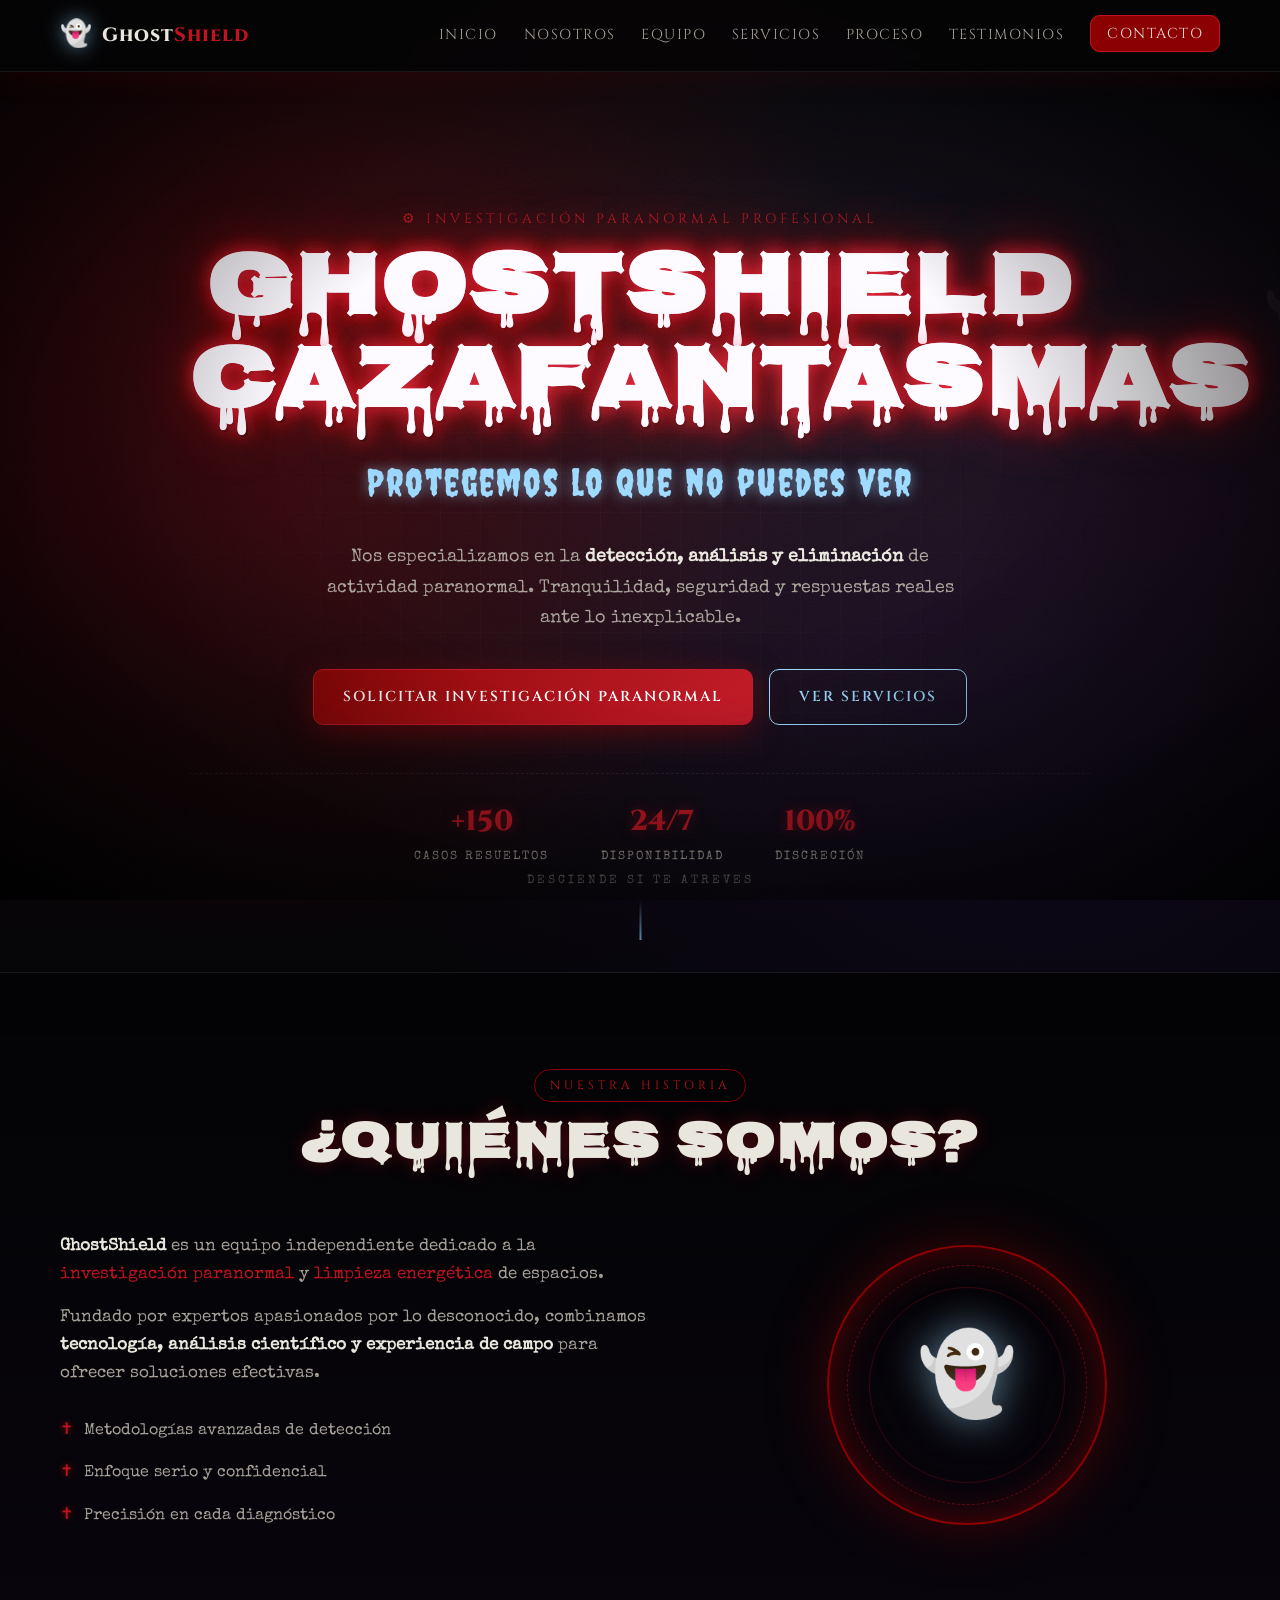
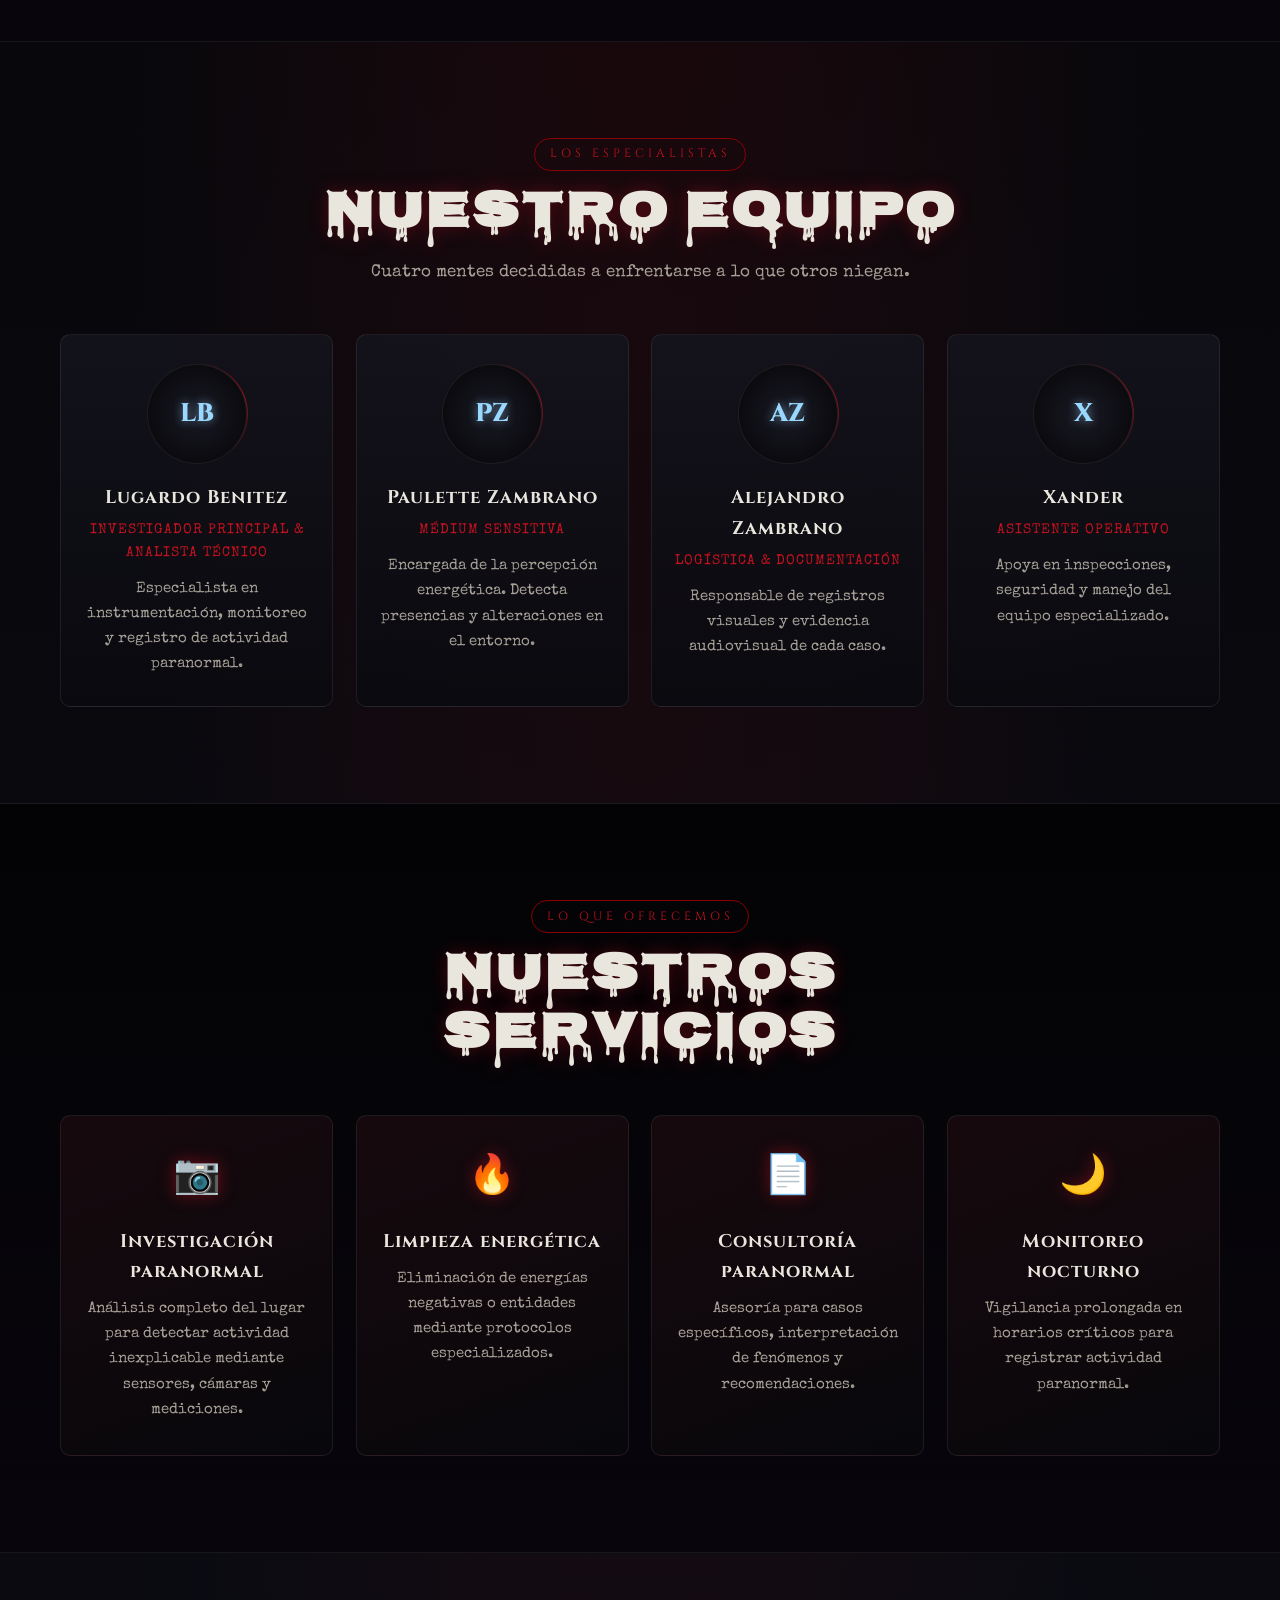
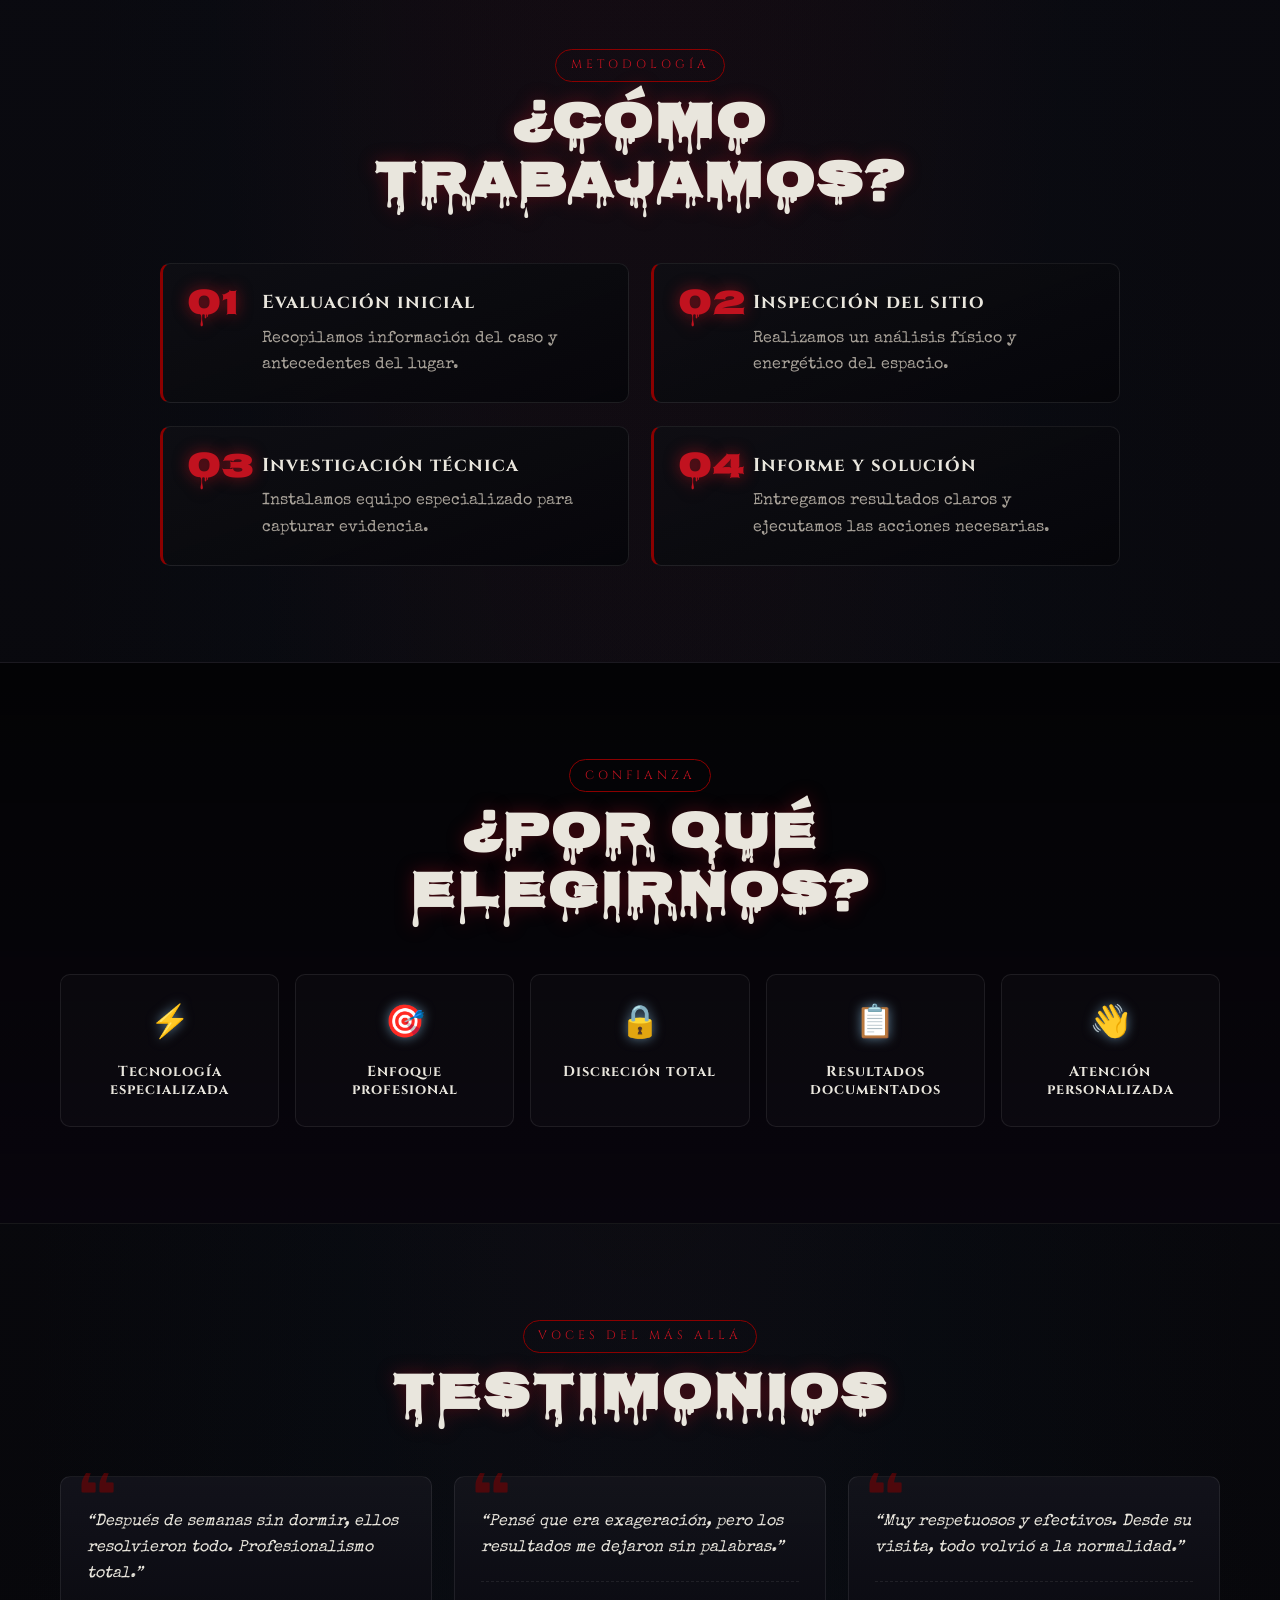
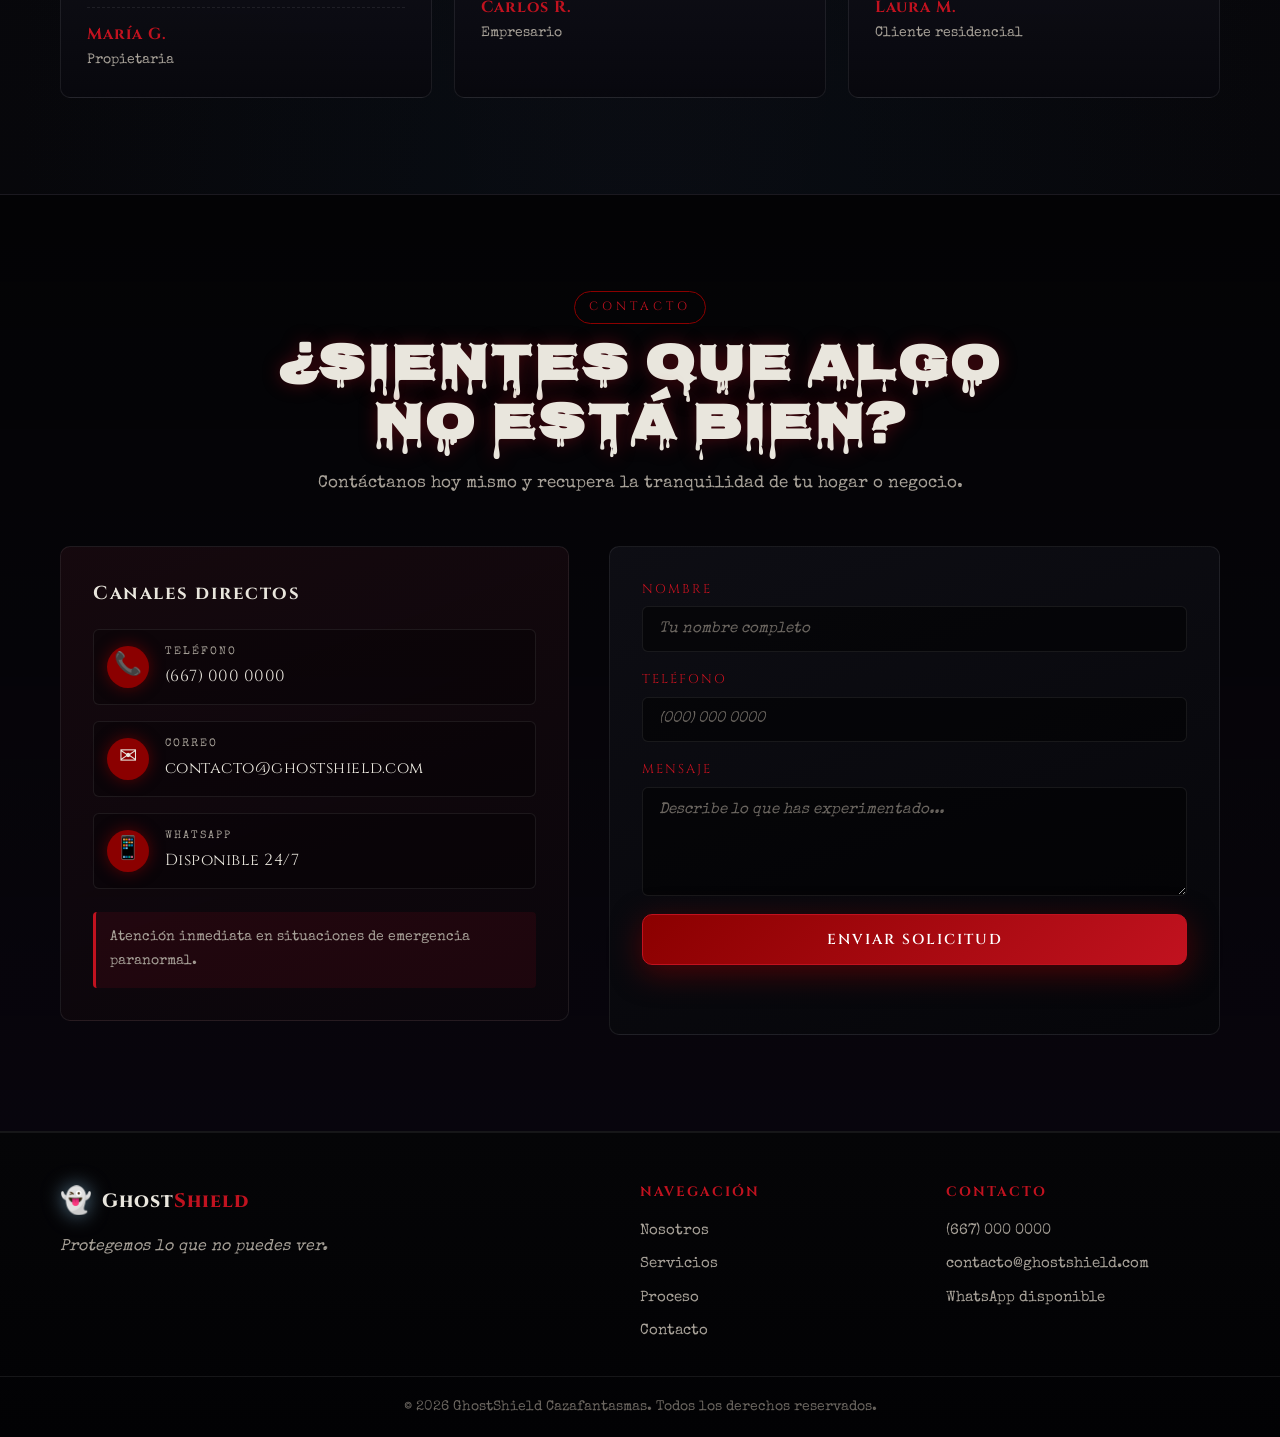
<file: index.html>
<!DOCTYPE html>
<html lang="es">
<head>
  <meta charset="UTF-8" />
  <meta name="viewport" content="width=device-width, initial-scale=1.0" />
  <meta name="description" content="GhostShield Cazafantasmas - Detección, análisis y eliminación de actividad paranormal. Protegemos lo que no puedes ver." />
  <title>GhostShield Cazafantasmas | Protegemos lo que no puedes ver</title>
  <link rel="preconnect" href="https://fonts.googleapis.com" />
  <link rel="preconnect" href="https://fonts.gstatic.com" crossorigin />
  <link href="https://fonts.googleapis.com/css2?family=Creepster&family=Nosifer&family=Special+Elite&family=Cinzel:wght@400;600;800&display=swap" rel="stylesheet" />
  <link rel="stylesheet" href="styles.css" />
</head>
<body>

  <div class="fog fog-1"></div>
  <div class="fog fog-2"></div>
  <div class="noise"></div>
  <div class="vignette"></div>

  <div class="ghost ghost-float" aria-hidden="true">&#x1F47B;</div>

  <header class="site-header">
    <nav class="nav" aria-label="Navegación principal">
      <a href="#inicio" class="logo" aria-label="GhostShield inicio">
        <span class="logo-mark">&#x1F47B;</span>
        <span class="logo-text">Ghost<span class="logo-accent">Shield</span></span>
      </a>
      <button class="nav-toggle" aria-expanded="false" aria-controls="nav-menu" aria-label="Abrir menú">
        <span></span><span></span><span></span>
      </button>
      <ul class="nav-menu" id="nav-menu">
        <li><a href="#inicio">Inicio</a></li>
        <li><a href="#nosotros">Nosotros</a></li>
        <li><a href="#equipo">Equipo</a></li>
        <li><a href="#servicios">Servicios</a></li>
        <li><a href="#proceso">Proceso</a></li>
        <li><a href="#testimonios">Testimonios</a></li>
        <li><a href="#contacto" class="nav-cta">Contacto</a></li>
      </ul>
    </nav>
  </header>

  <section class="hero" id="inicio">
    <div class="hero-bg" aria-hidden="true"></div>
    <div class="hero-content">
      <p class="hero-eyebrow">&#9881; Investigación Paranormal Profesional</p>
      <h1 class="hero-title glitch" data-text="GhostShield Cazafantasmas">GhostShield Cazafantasmas</h1>
      <p class="hero-tagline flicker">Protegemos lo que no puedes ver</p>
      <p class="hero-description">
        Nos especializamos en la <strong>detección, análisis y eliminación</strong> de actividad paranormal.
        Tranquilidad, seguridad y respuestas reales ante lo inexplicable.
      </p>
      <div class="hero-cta">
        <a href="#contacto" class="btn btn-primary">
          <span>Solicitar investigación paranormal</span>
        </a>
        <a href="#servicios" class="btn btn-ghost">Ver servicios</a>
      </div>
      <div class="hero-stats" aria-label="Estadísticas">
        <div><span>+150</span><small>Casos resueltos</small></div>
        <div><span>24/7</span><small>Disponibilidad</small></div>
        <div><span>100%</span><small>Discreción</small></div>
      </div>
    </div>
    <div class="hero-scroll" aria-hidden="true">
      <span>Desciende si te atreves</span>
      <div class="scroll-arrow"></div>
    </div>
  </section>

  <section class="section section-dark" id="nosotros">
    <div class="container">
      <header class="section-header">
        <span class="section-kicker">Nuestra historia</span>
        <h2 class="section-title">¿Quiénes somos?</h2>
      </header>
      <div class="about-grid">
        <div class="about-text">
          <p>
            <strong>GhostShield</strong> es un equipo independiente dedicado a la
            <em>investigación paranormal</em> y <em>limpieza energética</em> de espacios.
          </p>
          <p>
            Fundado por expertos apasionados por lo desconocido, combinamos
            <strong>tecnología, análisis científico y experiencia de campo</strong>
            para ofrecer soluciones efectivas.
          </p>
          <ul class="about-bullets">
            <li>Metodologías avanzadas de detección</li>
            <li>Enfoque serio y confidencial</li>
            <li>Precisión en cada diagnóstico</li>
          </ul>
        </div>
        <div class="about-visual" aria-hidden="true">
          <div class="pentagram">
            <div class="pentagram-inner">&#x1F47B;</div>
          </div>
        </div>
      </div>
    </div>
  </section>

  <section class="section" id="equipo">
    <div class="container">
      <header class="section-header">
        <span class="section-kicker">Los especialistas</span>
        <h2 class="section-title">Nuestro equipo</h2>
        <p class="section-subtitle">Cuatro mentes decididas a enfrentarse a lo que otros niegan.</p>
      </header>
      <div class="team-grid">
        <article class="team-card">
          <div class="team-avatar" aria-hidden="true">
            <span>LB</span>
            <div class="team-glow"></div>
          </div>
          <h3>Lugardo Benitez</h3>
          <p class="team-role">Investigador principal &amp; analista técnico</p>
          <p class="team-desc">Especialista en instrumentación, monitoreo y registro de actividad paranormal.</p>
        </article>

        <article class="team-card">
          <div class="team-avatar" aria-hidden="true">
            <span>PZ</span>
            <div class="team-glow"></div>
          </div>
          <h3>Paulette Zambrano</h3>
          <p class="team-role">Médium sensitiva</p>
          <p class="team-desc">Encargada de la percepción energética. Detecta presencias y alteraciones en el entorno.</p>
        </article>

        <article class="team-card">
          <div class="team-avatar" aria-hidden="true">
            <span>AZ</span>
            <div class="team-glow"></div>
          </div>
          <h3>Alejandro Zambrano</h3>
          <p class="team-role">Logística &amp; documentación</p>
          <p class="team-desc">Responsable de registros visuales y evidencia audiovisual de cada caso.</p>
        </article>

        <article class="team-card">
          <div class="team-avatar" aria-hidden="true">
            <span>X</span>
            <div class="team-glow"></div>
          </div>
          <h3>Xander</h3>
          <p class="team-role">Asistente operativo</p>
          <p class="team-desc">Apoya en inspecciones, seguridad y manejo del equipo especializado.</p>
        </article>
      </div>
    </div>
  </section>

  <section class="section section-dark" id="servicios">
    <div class="container">
      <header class="section-header">
        <span class="section-kicker">Lo que ofrecemos</span>
        <h2 class="section-title">Nuestros servicios</h2>
      </header>
      <div class="services-grid">
        <article class="service-card">
          <div class="service-icon" aria-hidden="true">&#128247;</div>
          <h3>Investigación paranormal</h3>
          <p>Análisis completo del lugar para detectar actividad inexplicable mediante sensores, cámaras y mediciones.</p>
        </article>
        <article class="service-card">
          <div class="service-icon" aria-hidden="true">&#128293;</div>
          <h3>Limpieza energética</h3>
          <p>Eliminación de energías negativas o entidades mediante protocolos especializados.</p>
        </article>
        <article class="service-card">
          <div class="service-icon" aria-hidden="true">&#128196;</div>
          <h3>Consultoría paranormal</h3>
          <p>Asesoría para casos específicos, interpretación de fenómenos y recomendaciones.</p>
        </article>
        <article class="service-card">
          <div class="service-icon" aria-hidden="true">&#127769;</div>
          <h3>Monitoreo nocturno</h3>
          <p>Vigilancia prolongada en horarios críticos para registrar actividad paranormal.</p>
        </article>
      </div>
    </div>
  </section>

  <section class="section" id="proceso">
    <div class="container">
      <header class="section-header">
        <span class="section-kicker">Metodología</span>
        <h2 class="section-title">¿Cómo trabajamos?</h2>
      </header>
      <ol class="process-list">
        <li class="process-step">
          <div class="process-num">01</div>
          <div class="process-body">
            <h3>Evaluación inicial</h3>
            <p>Recopilamos información del caso y antecedentes del lugar.</p>
          </div>
        </li>
        <li class="process-step">
          <div class="process-num">02</div>
          <div class="process-body">
            <h3>Inspección del sitio</h3>
            <p>Realizamos un análisis físico y energético del espacio.</p>
          </div>
        </li>
        <li class="process-step">
          <div class="process-num">03</div>
          <div class="process-body">
            <h3>Investigación técnica</h3>
            <p>Instalamos equipo especializado para capturar evidencia.</p>
          </div>
        </li>
        <li class="process-step">
          <div class="process-num">04</div>
          <div class="process-body">
            <h3>Informe y solución</h3>
            <p>Entregamos resultados claros y ejecutamos las acciones necesarias.</p>
          </div>
        </li>
      </ol>
    </div>
  </section>

  <section class="section section-dark" id="porque">
    <div class="container">
      <header class="section-header">
        <span class="section-kicker">Confianza</span>
        <h2 class="section-title">¿Por qué elegirnos?</h2>
      </header>
      <div class="reasons-grid">
        <div class="reason"><span>&#9889;</span><h3>Tecnología especializada</h3></div>
        <div class="reason"><span>&#127919;</span><h3>Enfoque profesional</h3></div>
        <div class="reason"><span>&#128274;</span><h3>Discreción total</h3></div>
        <div class="reason"><span>&#128203;</span><h3>Resultados documentados</h3></div>
        <div class="reason"><span>&#128075;</span><h3>Atención personalizada</h3></div>
      </div>
    </div>
  </section>

  <section class="section" id="testimonios">
    <div class="container">
      <header class="section-header">
        <span class="section-kicker">Voces del más allá</span>
        <h2 class="section-title">Testimonios</h2>
      </header>
      <div class="testimonials-grid">
        <blockquote class="testimonial">
          <p>“Después de semanas sin dormir, ellos resolvieron todo. Profesionalismo total.”</p>
          <footer><strong>María G.</strong><span>Propietaria</span></footer>
        </blockquote>
        <blockquote class="testimonial">
          <p>“Pensé que era exageración, pero los resultados me dejaron sin palabras.”</p>
          <footer><strong>Carlos R.</strong><span>Empresario</span></footer>
        </blockquote>
        <blockquote class="testimonial">
          <p>“Muy respetuosos y efectivos. Desde su visita, todo volvió a la normalidad.”</p>
          <footer><strong>Laura M.</strong><span>Cliente residencial</span></footer>
        </blockquote>
      </div>
    </div>
  </section>

  <section class="section section-dark" id="contacto">
    <div class="container">
      <header class="section-header">
        <span class="section-kicker">Contacto</span>
        <h2 class="section-title">¿Sientes que algo no está bien?</h2>
        <p class="section-subtitle">Contáctanos hoy mismo y recupera la tranquilidad de tu hogar o negocio.</p>
      </header>

      <div class="contact-grid">
        <div class="contact-info">
          <h3>Canales directos</h3>
          <ul class="contact-list">
            <li>
              <span class="contact-ico" aria-hidden="true">&#128222;</span>
              <div>
                <small>Teléfono</small>
                <a href="tel:+526670000000">(667) 000 0000</a>
              </div>
            </li>
            <li>
              <span class="contact-ico" aria-hidden="true">&#9993;</span>
              <div>
                <small>Correo</small>
                <a href="mailto:contacto@ghostshield.com">contacto@ghostshield.com</a>
              </div>
            </li>
            <li>
              <span class="contact-ico" aria-hidden="true">&#128241;</span>
              <div>
                <small>WhatsApp</small>
                <a href="https://wa.me/526670000000" target="_blank" rel="noopener">Disponible 24/7</a>
              </div>
            </li>
          </ul>
          <p class="contact-note">Atención inmediata en situaciones de emergencia paranormal.</p>
        </div>

        <form class="contact-form" id="contactForm" novalidate>
          <div class="field">
            <label for="name">Nombre</label>
            <input type="text" id="name" name="name" placeholder="Tu nombre completo" required />
          </div>
          <div class="field">
            <label for="phone">Teléfono</label>
            <input type="tel" id="phone" name="phone" placeholder="(000) 000 0000" required />
          </div>
          <div class="field">
            <label for="message">Mensaje</label>
            <textarea id="message" name="message" rows="5" placeholder="Describe lo que has experimentado..." required></textarea>
          </div>
          <button type="submit" class="btn btn-primary btn-block">
            <span>Enviar solicitud</span>
          </button>
          <p class="form-feedback" id="formFeedback" role="status" aria-live="polite"></p>
        </form>
      </div>
    </div>
  </section>

  <footer class="site-footer">
    <div class="container footer-grid">
      <div>
        <a href="#inicio" class="logo">
          <span class="logo-mark">&#x1F47B;</span>
          <span class="logo-text">Ghost<span class="logo-accent">Shield</span></span>
        </a>
        <p class="footer-tag">Protegemos lo que no puedes ver.</p>
      </div>
      <div>
        <h4>Navegación</h4>
        <ul>
          <li><a href="#nosotros">Nosotros</a></li>
          <li><a href="#servicios">Servicios</a></li>
          <li><a href="#proceso">Proceso</a></li>
          <li><a href="#contacto">Contacto</a></li>
        </ul>
      </div>
      <div>
        <h4>Contacto</h4>
        <ul>
          <li>(667) 000 0000</li>
          <li>contacto@ghostshield.com</li>
          <li>WhatsApp disponible</li>
        </ul>
      </div>
    </div>
    <div class="footer-bottom">
      <p>&copy; <span id="year"></span> GhostShield Cazafantasmas. Todos los derechos reservados.</p>
    </div>
  </footer>

  <script src="script.js"></script>
</body>
</html>
</file>
<file: styles.css>
/* =========================================================
   GhostShield Cazafantasmas - Tema aterrador
   ========================================================= */

:root {
  --bg-0: #050507;
  --bg-1: #0b0b10;
  --bg-2: #12121a;
  --bg-3: #181824;
  --ink: #e9e6dd;
  --ink-dim: #a7a198;
  --muted: #6b6660;
  --blood: #8b0000;
  --blood-bright: #c1121f;
  --ember: #ff4d00;
  --ghost: #9ad8ff;
  --ghost-glow: rgba(154, 216, 255, 0.55);
  --green-toxic: #7cff6b;
  --border: rgba(255, 255, 255, 0.08);

  --font-display: "Nosifer", "Creepster", serif;
  --font-heading: "Cinzel", "Times New Roman", serif;
  --font-accent: "Creepster", cursive;
  --font-body: "Special Elite", "Courier New", monospace;

  --maxw: 1200px;
  --radius: 10px;
  --transition: 0.35s ease;
}

* { box-sizing: border-box; margin: 0; padding: 0; }

html { scroll-behavior: smooth; }

html, body { overflow-x: hidden; max-width: 100%; }

body {
  background: var(--bg-0);
  color: var(--ink);
  font-family: var(--font-body);
  line-height: 1.65;
  overflow-x: hidden;
  min-height: 100vh;
  position: relative;
  background-image:
    radial-gradient(ellipse at top, rgba(139, 0, 0, 0.18), transparent 60%),
    radial-gradient(ellipse at bottom, rgba(10, 20, 30, 0.5), transparent 70%),
    linear-gradient(180deg, #050507 0%, #0a0a10 50%, #050507 100%);
}

a { color: inherit; text-decoration: none; transition: color var(--transition); }
a:hover { color: var(--blood-bright); }

img, svg { max-width: 100%; display: block; }

.container {
  width: 100%;
  max-width: var(--maxw);
  margin: 0 auto;
  padding: 0 1.25rem;
}

/* ---------- Atmosphere layers ---------- */

.fog {
  position: fixed;
  inset: 0;
  pointer-events: none;
  z-index: 1;
  background-repeat: repeat-x;
  opacity: 0.25;
  mix-blend-mode: screen;
  background-image: radial-gradient(ellipse at center, rgba(200,200,220,0.15) 0%, transparent 70%);
  background-size: 120% 100%;
  animation: fogDrift 60s linear infinite;
}
.fog-2 { opacity: 0.18; animation-duration: 90s; animation-direction: reverse; filter: blur(2px); }

@keyframes fogDrift {
  from { background-position: 0% 50%; }
  to   { background-position: 200% 50%; }
}

.noise {
  position: fixed;
  inset: 0;
  pointer-events: none;
  z-index: 2;
  opacity: 0.06;
  background-image: url("data:image/svg+xml;utf8,<svg xmlns='http://www.w3.org/2000/svg' width='160' height='160'><filter id='n'><feTurbulence type='fractalNoise' baseFrequency='0.9' numOctaves='2'/><feColorMatrix values='0 0 0 0 1 0 0 0 0 1 0 0 0 0 1 0 0 0 0.6 0'/></filter><rect width='100%' height='100%' filter='url(%23n)'/></svg>");
  animation: noiseShift 1.2s steps(4) infinite;
}
@keyframes noiseShift {
  0%   { transform: translate(0, 0); }
  25%  { transform: translate(-3px, 2px); }
  50%  { transform: translate(2px, -1px); }
  75%  { transform: translate(-2px, -2px); }
  100% { transform: translate(0, 0); }
}

.vignette {
  position: fixed;
  inset: 0;
  pointer-events: none;
  z-index: 3;
  background: radial-gradient(ellipse at center, transparent 40%, rgba(0, 0, 0, 0.85) 100%);
}

.ghost-float {
  position: fixed;
  right: -4rem;
  top: 30vh;
  font-size: 4rem;
  opacity: 0.08;
  z-index: 1;
  pointer-events: none;
  animation: floatGhost 18s ease-in-out infinite;
  filter: drop-shadow(0 0 20px var(--ghost-glow));
}
@keyframes floatGhost {
  0%, 100% { transform: translate(0, 0) rotate(-6deg); }
  50%      { transform: translate(-40vw, -20vh) rotate(10deg); }
}

/* ---------- Header / Nav ---------- */

.site-header {
  position: sticky;
  top: 0;
  z-index: 100;
  background: rgba(5, 5, 7, 0.85);
  backdrop-filter: blur(8px);
  -webkit-backdrop-filter: blur(8px);
  border-bottom: 1px solid var(--border);
  box-shadow: 0 4px 30px rgba(139, 0, 0, 0.15);
}

.nav {
  max-width: var(--maxw);
  margin: 0 auto;
  padding: 0.9rem 1.25rem;
  display: flex;
  justify-content: space-between;
  align-items: center;
  gap: 1rem;
  position: relative;
}

.logo {
  display: inline-flex;
  align-items: center;
  gap: 0.55rem;
  font-family: var(--font-heading);
  font-weight: 800;
  letter-spacing: 1px;
  font-size: 1.2rem;
}
.logo-mark {
  font-size: 1.6rem;
  filter: drop-shadow(0 0 10px var(--ghost-glow));
  animation: pulseGhost 3s ease-in-out infinite;
}
@keyframes pulseGhost {
  0%, 100% { filter: drop-shadow(0 0 6px var(--ghost-glow)); }
  50%      { filter: drop-shadow(0 0 18px var(--ghost-glow)); }
}
.logo-accent { color: var(--blood-bright); }

.nav-menu {
  display: flex;
  align-items: center;
  gap: 1.6rem;
  list-style: none;
}
.nav-menu a {
  font-family: var(--font-heading);
  font-size: 0.9rem;
  letter-spacing: 1.5px;
  text-transform: uppercase;
  position: relative;
  padding: 0.35rem 0;
  color: var(--ink-dim);
}
.nav-menu a:hover { color: var(--ink); }
.nav-menu a::after {
  content: "";
  position: absolute;
  left: 0; bottom: -3px;
  width: 0; height: 2px;
  background: var(--blood-bright);
  transition: width var(--transition);
  box-shadow: 0 0 8px var(--blood-bright);
}
.nav-menu a:hover::after { width: 100%; }

.nav-cta {
  background: var(--blood);
  color: var(--ink) !important;
  padding: 0.5rem 1rem !important;
  border-radius: var(--radius);
  border: 1px solid var(--blood-bright);
  transition: all var(--transition);
}
.nav-cta:hover { background: var(--blood-bright); box-shadow: 0 0 20px var(--blood); }
.nav-cta::after { display: none; }

.nav-toggle {
  display: none;
  background: transparent;
  border: none;
  flex-direction: column;
  gap: 5px;
  cursor: pointer;
  padding: 6px;
}
.nav-toggle span {
  display: block;
  width: 28px;
  height: 2px;
  background: var(--ink);
  transition: all var(--transition);
}
.nav-toggle[aria-expanded="true"] span:nth-child(1) { transform: translateY(7px) rotate(45deg); }
.nav-toggle[aria-expanded="true"] span:nth-child(2) { opacity: 0; }
.nav-toggle[aria-expanded="true"] span:nth-child(3) { transform: translateY(-7px) rotate(-45deg); }

/* ---------- Hero ---------- */

.hero {
  position: relative;
  min-height: 100vh;
  display: flex;
  align-items: center;
  justify-content: center;
  text-align: center;
  padding: 6rem 1.25rem 4rem;
  overflow: hidden;
  isolation: isolate;
}

.hero-bg {
  position: absolute;
  inset: 0;
  z-index: -1;
  background:
    radial-gradient(circle at 20% 30%, rgba(139, 0, 0, 0.35), transparent 50%),
    radial-gradient(circle at 80% 70%, rgba(20, 10, 40, 0.6), transparent 55%),
    linear-gradient(180deg, #07070c 0%, #12030a 50%, #050507 100%);
}
.hero-bg::before {
  content: "";
  position: absolute;
  inset: 0;
  background-image:
    linear-gradient(rgba(255, 255, 255, 0.03) 1px, transparent 1px),
    linear-gradient(90deg, rgba(255, 255, 255, 0.03) 1px, transparent 1px);
  background-size: 40px 40px;
  mask-image: radial-gradient(ellipse at center, rgba(0,0,0,0.7), transparent 70%);
}

.hero-content {
  max-width: 900px;
  position: relative;
  z-index: 1;
}

.hero-eyebrow {
  font-family: var(--font-heading);
  letter-spacing: 4px;
  text-transform: uppercase;
  color: var(--blood-bright);
  font-size: 0.85rem;
  margin-bottom: 1.2rem;
  opacity: 0.9;
}

.hero-title {
  font-family: var(--font-display);
  font-size: clamp(2.2rem, 7vw, 5.5rem);
  line-height: 1.05;
  color: var(--ink);
  text-shadow:
    0 0 20px rgba(193, 18, 31, 0.55),
    0 0 60px rgba(139, 0, 0, 0.45),
    2px 2px 0 #000;
  margin-bottom: 1rem;
  letter-spacing: 2px;
}

/* Glitch effect */
.glitch { position: relative; }
.glitch::before,
.glitch::after {
  content: attr(data-text);
  position: absolute;
  inset: 0;
  pointer-events: none;
}
.glitch::before { color: var(--ghost); mix-blend-mode: screen; animation: glitchTop 3.5s infinite linear alternate-reverse; }
.glitch::after  { color: var(--blood-bright); mix-blend-mode: screen; animation: glitchBot 4.2s infinite linear alternate-reverse; }
@keyframes glitchTop {
  0%, 92%, 100% { transform: translate(0, 0); clip-path: inset(0 0 70% 0); opacity: 0; }
  93%           { transform: translate(-3px, -2px); opacity: 0.8; }
  96%           { transform: translate(3px, 2px); opacity: 0.5; }
}
@keyframes glitchBot {
  0%, 90%, 100% { transform: translate(0, 0); clip-path: inset(70% 0 0 0); opacity: 0; }
  91%           { transform: translate(3px, 2px); opacity: 0.7; }
  95%           { transform: translate(-3px, -1px); opacity: 0.5; }
}

.hero-tagline {
  font-family: var(--font-accent);
  font-size: clamp(1.4rem, 3.5vw, 2.4rem);
  color: var(--ghost);
  letter-spacing: 2px;
  margin-bottom: 1.8rem;
  text-shadow: 0 0 14px var(--ghost-glow);
}
.flicker { animation: flicker 4s infinite; }
@keyframes flicker {
  0%, 18%, 22%, 25%, 53%, 57%, 100% { opacity: 1; }
  20%, 24%, 55% { opacity: 0.35; }
}

.hero-description {
  font-size: clamp(1rem, 1.6vw, 1.15rem);
  color: var(--ink-dim);
  max-width: 640px;
  margin: 0 auto 2.2rem;
}
.hero-description strong { color: var(--ink); }

.hero-cta {
  display: flex;
  gap: 1rem;
  justify-content: center;
  flex-wrap: wrap;
  margin-bottom: 3rem;
}

.btn {
  position: relative;
  display: inline-flex;
  align-items: center;
  justify-content: center;
  padding: 0.95rem 1.8rem;
  font-family: var(--font-heading);
  font-weight: 600;
  letter-spacing: 2px;
  text-transform: uppercase;
  font-size: 0.9rem;
  border-radius: var(--radius);
  border: 1px solid transparent;
  cursor: pointer;
  transition: all var(--transition);
  overflow: hidden;
}
.btn-primary {
  background: linear-gradient(135deg, var(--blood) 0%, var(--blood-bright) 100%);
  color: #fff;
  border-color: var(--blood-bright);
  box-shadow: 0 0 0 rgba(193, 18, 31, 0), 0 8px 30px rgba(139, 0, 0, 0.5);
}
.btn-primary:hover {
  transform: translateY(-2px);
  box-shadow: 0 0 30px rgba(193, 18, 31, 0.7), 0 10px 40px rgba(139, 0, 0, 0.7);
  color: #fff;
}
.btn-primary::before {
  content: "";
  position: absolute;
  inset: 0;
  background: linear-gradient(120deg, transparent 30%, rgba(255, 255, 255, 0.2) 50%, transparent 70%);
  transform: translateX(-100%);
  transition: transform 0.7s;
}
.btn-primary:hover::before { transform: translateX(100%); }

.btn-ghost {
  background: transparent;
  color: var(--ghost);
  border-color: var(--ghost);
}
.btn-ghost:hover {
  background: rgba(154, 216, 255, 0.08);
  color: var(--ghost);
  box-shadow: 0 0 20px var(--ghost-glow);
}

.btn-block { width: 100%; }

.hero-stats {
  display: flex;
  justify-content: center;
  align-items: center;
  gap: clamp(1.5rem, 4vw, 3.5rem);
  flex-wrap: wrap;
  padding-top: 1.5rem;
  border-top: 1px dashed var(--border);
  margin: 0 auto;
}
.hero-stats > div {
  display: flex;
  flex-direction: column;
  align-items: center;
}
.hero-stats span {
  font-family: var(--font-heading);
  font-size: 1.8rem;
  color: var(--blood-bright);
  font-weight: 800;
  text-shadow: 0 0 12px rgba(193, 18, 31, 0.5);
}
.hero-stats small {
  font-size: 0.75rem;
  letter-spacing: 2px;
  text-transform: uppercase;
  color: var(--ink-dim);
  margin-top: 0.2rem;
}

.hero-scroll {
  position: absolute;
  bottom: 2rem;
  left: 50%;
  transform: translateX(-50%);
  display: flex;
  flex-direction: column;
  align-items: center;
  gap: 0.5rem;
  color: var(--ink-dim);
  font-size: 0.75rem;
  letter-spacing: 3px;
  text-transform: uppercase;
  opacity: 0.6;
}
.scroll-arrow {
  width: 2px;
  height: 40px;
  background: linear-gradient(to bottom, transparent, var(--ghost));
  animation: scrollPulse 2s ease-in-out infinite;
}
@keyframes scrollPulse {
  0%, 100% { opacity: 0.3; transform: scaleY(0.8); }
  50%      { opacity: 1; transform: scaleY(1.2); }
}

/* ---------- Sections ---------- */

.section {
  padding: clamp(3.5rem, 8vw, 6rem) 0;
  position: relative;
  z-index: 4;
}
.section-dark {
  background:
    linear-gradient(180deg, rgba(0,0,0,0.6), rgba(0,0,0,0.2)),
    linear-gradient(180deg, #08080c 0%, #0a0610 100%);
  border-top: 1px solid var(--border);
  border-bottom: 1px solid var(--border);
}

.section-header {
  text-align: center;
  max-width: 760px;
  margin: 0 auto 3rem;
}
.section-kicker {
  display: inline-block;
  font-family: var(--font-heading);
  letter-spacing: 4px;
  text-transform: uppercase;
  font-size: 0.75rem;
  color: var(--blood-bright);
  padding: 0.35rem 0.9rem;
  border: 1px solid var(--blood);
  border-radius: 999px;
  margin-bottom: 1rem;
}
.section-title {
  font-family: var(--font-display);
  font-size: clamp(1.9rem, 5vw, 3.2rem);
  color: var(--ink);
  letter-spacing: 2px;
  text-shadow: 0 0 18px rgba(193, 18, 31, 0.35);
  margin-bottom: 0.8rem;
  line-height: 1.15;
}
.section-subtitle {
  color: var(--ink-dim);
  font-size: 1.05rem;
}

/* ---------- About ---------- */

.about-grid {
  display: grid;
  grid-template-columns: 1.2fr 1fr;
  gap: 3rem;
  align-items: center;
}
.about-text p { margin-bottom: 1rem; color: var(--ink-dim); font-size: 1.05rem; }
.about-text strong { color: var(--ink); }
.about-text em { color: var(--blood-bright); font-style: normal; }
.about-bullets {
  list-style: none;
  margin-top: 1.4rem;
}
.about-bullets li {
  padding: 0.5rem 0 0.5rem 1.5rem;
  position: relative;
  color: var(--ink-dim);
}
.about-bullets li::before {
  content: "✝";
  position: absolute;
  left: 0;
  color: var(--blood-bright);
  text-shadow: 0 0 6px var(--blood);
}

.about-visual {
  display: flex;
  justify-content: center;
  align-items: center;
  min-height: 320px;
}
.pentagram {
  position: relative;
  width: 280px;
  height: 280px;
  border-radius: 50%;
  border: 2px solid var(--blood);
  display: grid;
  place-items: center;
  box-shadow:
    inset 0 0 40px rgba(139, 0, 0, 0.6),
    0 0 60px rgba(139, 0, 0, 0.4);
  animation: rotateSlow 40s linear infinite;
}
.pentagram::before, .pentagram::after {
  content: "";
  position: absolute;
  inset: 18px;
  border-radius: 50%;
  border: 1px dashed rgba(193, 18, 31, 0.45);
}
.pentagram::after {
  inset: 40px;
  border-style: solid;
  border-color: rgba(193, 18, 31, 0.25);
}
.pentagram-inner {
  font-size: 5rem;
  filter: drop-shadow(0 0 20px var(--ghost-glow));
  animation: pulseGhost 2.8s ease-in-out infinite;
}
@keyframes rotateSlow {
  to { transform: rotate(360deg); }
}

/* ---------- Team ---------- */

.team-grid {
  display: grid;
  grid-template-columns: repeat(4, 1fr);
  gap: 1.4rem;
}
.team-card {
  background: linear-gradient(180deg, rgba(20,20,28,0.9), rgba(10,10,15,0.9));
  border: 1px solid var(--border);
  border-radius: var(--radius);
  padding: 1.8rem 1.3rem;
  text-align: center;
  transition: all var(--transition);
  position: relative;
  overflow: hidden;
}
.team-card::before {
  content: "";
  position: absolute;
  top: 0; left: -100%;
  width: 100%; height: 2px;
  background: linear-gradient(90deg, transparent, var(--blood-bright), transparent);
  transition: left 0.7s;
}
.team-card:hover {
  transform: translateY(-6px);
  border-color: var(--blood);
  box-shadow: 0 10px 40px rgba(139, 0, 0, 0.35);
}
.team-card:hover::before { left: 100%; }

.team-avatar {
  width: 100px;
  height: 100px;
  margin: 0 auto 1.2rem;
  border-radius: 50%;
  background: radial-gradient(circle, #1a1a24 0%, #08080c 80%);
  display: grid;
  place-items: center;
  font-family: var(--font-heading);
  font-size: 1.6rem;
  font-weight: 800;
  color: var(--ghost);
  border: 1px solid var(--border);
  position: relative;
  text-shadow: 0 0 10px var(--ghost-glow);
}
.team-glow {
  position: absolute;
  inset: -2px;
  border-radius: 50%;
  background: conic-gradient(from 0deg, transparent, var(--blood-bright), transparent 40%);
  z-index: -1;
  animation: rotateSlow 6s linear infinite;
  opacity: 0.7;
}

.team-card h3 {
  font-family: var(--font-heading);
  color: var(--ink);
  margin-bottom: 0.35rem;
  font-size: 1.15rem;
  letter-spacing: 1px;
}
.team-role {
  color: var(--blood-bright);
  font-size: 0.85rem;
  letter-spacing: 1px;
  text-transform: uppercase;
  margin-bottom: 0.8rem;
}
.team-desc { color: var(--ink-dim); font-size: 0.95rem; }

/* ---------- Services ---------- */

.services-grid {
  display: grid;
  grid-template-columns: repeat(4, 1fr);
  gap: 1.4rem;
}
.service-card {
  background: linear-gradient(160deg, rgba(25, 10, 15, 0.9), rgba(8, 8, 12, 0.95));
  border: 1px solid var(--border);
  border-radius: var(--radius);
  padding: 2rem 1.4rem;
  text-align: center;
  transition: all var(--transition);
  position: relative;
}
.service-card::after {
  content: "";
  position: absolute;
  inset: 0;
  border-radius: var(--radius);
  box-shadow: 0 0 0 0 rgba(193, 18, 31, 0);
  transition: box-shadow var(--transition);
  pointer-events: none;
}
.service-card:hover {
  transform: translateY(-4px);
  border-color: var(--blood);
}
.service-card:hover::after {
  box-shadow: 0 0 30px rgba(193, 18, 31, 0.3), inset 0 0 30px rgba(193, 18, 31, 0.15);
}
.service-icon {
  font-size: 2.4rem;
  margin-bottom: 1rem;
  filter: drop-shadow(0 0 8px rgba(193, 18, 31, 0.5));
}
.service-card h3 {
  font-family: var(--font-heading);
  color: var(--ink);
  margin-bottom: 0.6rem;
  font-size: 1.15rem;
  letter-spacing: 1px;
}
.service-card p { color: var(--ink-dim); font-size: 0.95rem; }

/* ---------- Process ---------- */

.process-list {
  list-style: none;
  display: grid;
  grid-template-columns: repeat(2, 1fr);
  gap: 1.4rem;
  max-width: 960px;
  margin: 0 auto;
}
.process-step {
  display: flex;
  gap: 1.2rem;
  padding: 1.5rem;
  background: linear-gradient(160deg, rgba(15,15,20,0.85), rgba(6,6,10,0.95));
  border: 1px solid var(--border);
  border-left: 3px solid var(--blood);
  border-radius: var(--radius);
  transition: all var(--transition);
}
.process-step:hover {
  border-left-color: var(--blood-bright);
  background: linear-gradient(160deg, rgba(25,10,15,0.9), rgba(10,6,12,0.95));
}
.process-num {
  font-family: var(--font-display);
  font-size: 2.3rem;
  color: var(--blood-bright);
  line-height: 1;
  min-width: 3.5rem;
  text-shadow: 0 0 15px rgba(193, 18, 31, 0.6);
}
.process-body h3 {
  font-family: var(--font-heading);
  color: var(--ink);
  margin-bottom: 0.4rem;
  letter-spacing: 1px;
}
.process-body p { color: var(--ink-dim); }

/* ---------- Reasons ---------- */

.reasons-grid {
  display: grid;
  grid-template-columns: repeat(5, 1fr);
  gap: 1rem;
}
.reason {
  padding: 1.6rem 1rem;
  background: rgba(255, 255, 255, 0.02);
  border: 1px solid var(--border);
  border-radius: var(--radius);
  text-align: center;
  transition: all var(--transition);
}
.reason:hover {
  border-color: var(--blood);
  transform: translateY(-3px);
  background: rgba(139, 0, 0, 0.1);
}
.reason span {
  font-size: 2rem;
  display: block;
  margin-bottom: 0.6rem;
  filter: drop-shadow(0 0 6px var(--ghost-glow));
}
.reason h3 {
  font-family: var(--font-heading);
  font-size: 0.9rem;
  color: var(--ink);
  letter-spacing: 1px;
  line-height: 1.3;
}

/* ---------- Testimonials ---------- */

.testimonials-grid {
  display: grid;
  grid-template-columns: repeat(3, 1fr);
  gap: 1.4rem;
}
.testimonial {
  position: relative;
  padding: 2rem 1.6rem 1.6rem;
  background: linear-gradient(180deg, rgba(20,20,28,0.9), rgba(8,8,14,0.95));
  border: 1px solid var(--border);
  border-radius: var(--radius);
  transition: all var(--transition);
}
.testimonial::before {
  content: "\201C";
  position: absolute;
  top: -0.5rem;
  left: 1rem;
  font-family: var(--font-display);
  font-size: 4rem;
  color: var(--blood);
  opacity: 0.5;
  line-height: 1;
}
.testimonial:hover {
  border-color: var(--blood);
  transform: translateY(-4px);
}
.testimonial p {
  font-style: italic;
  color: var(--ink);
  margin-bottom: 1.2rem;
}
.testimonial footer {
  display: flex;
  flex-direction: column;
  gap: 0.1rem;
  border-top: 1px dashed var(--border);
  padding-top: 0.8rem;
}
.testimonial strong { color: var(--blood-bright); font-family: var(--font-heading); letter-spacing: 1px; }
.testimonial span { color: var(--ink-dim); font-size: 0.85rem; }

/* ---------- Contact ---------- */

.contact-grid {
  display: grid;
  grid-template-columns: 1fr 1.2fr;
  gap: 2.5rem;
  align-items: start;
}

.contact-info {
  background: linear-gradient(160deg, rgba(25,10,15,0.85), rgba(10,6,12,0.95));
  border: 1px solid var(--border);
  border-radius: var(--radius);
  padding: 2rem;
}
.contact-info h3 {
  font-family: var(--font-heading);
  color: var(--ink);
  margin-bottom: 1.2rem;
  letter-spacing: 1.5px;
}
.contact-list { list-style: none; display: flex; flex-direction: column; gap: 1rem; }
.contact-list li {
  display: flex;
  gap: 1rem;
  align-items: center;
  padding: 0.8rem;
  border-radius: 6px;
  background: rgba(0, 0, 0, 0.3);
  border: 1px solid var(--border);
  transition: all var(--transition);
}
.contact-list li:hover { border-color: var(--blood); }
.contact-ico {
  font-size: 1.4rem;
  width: 42px;
  height: 42px;
  display: grid;
  place-items: center;
  background: var(--blood);
  border-radius: 50%;
  box-shadow: 0 0 15px rgba(139, 0, 0, 0.6);
}
.contact-list small {
  display: block;
  font-size: 0.7rem;
  color: var(--ink-dim);
  letter-spacing: 2px;
  text-transform: uppercase;
  margin-bottom: 0.1rem;
}
.contact-list a {
  color: var(--ink);
  font-family: var(--font-heading);
  letter-spacing: 0.5px;
}
.contact-list a:hover { color: var(--blood-bright); }

.contact-note {
  margin-top: 1.4rem;
  padding: 0.9rem;
  background: rgba(193, 18, 31, 0.1);
  border-left: 3px solid var(--blood-bright);
  color: var(--ink-dim);
  font-size: 0.9rem;
  border-radius: 4px;
}

.contact-form {
  background: linear-gradient(160deg, rgba(15,15,22,0.9), rgba(6,6,10,0.95));
  border: 1px solid var(--border);
  border-radius: var(--radius);
  padding: 2rem;
  display: flex;
  flex-direction: column;
  gap: 1.1rem;
}
.field { display: flex; flex-direction: column; gap: 0.4rem; }
.field label {
  font-family: var(--font-heading);
  font-size: 0.8rem;
  letter-spacing: 2px;
  text-transform: uppercase;
  color: var(--blood-bright);
}
.field input,
.field textarea {
  background: rgba(0, 0, 0, 0.5);
  border: 1px solid var(--border);
  border-radius: 6px;
  padding: 0.85rem 1rem;
  color: var(--ink);
  font-family: var(--font-body);
  font-size: 0.95rem;
  transition: all var(--transition);
  resize: vertical;
}
.field input:focus,
.field textarea:focus {
  outline: none;
  border-color: var(--blood-bright);
  box-shadow: 0 0 0 3px rgba(193, 18, 31, 0.2);
  background: rgba(0, 0, 0, 0.7);
}
.field input::placeholder,
.field textarea::placeholder { color: var(--muted); font-style: italic; }

.form-feedback {
  text-align: center;
  font-size: 0.9rem;
  color: var(--green-toxic);
  min-height: 1.2rem;
}
.form-feedback.error { color: var(--blood-bright); }

/* ---------- Footer ---------- */

.site-footer {
  background: linear-gradient(180deg, #050507, #020204);
  border-top: 1px solid var(--border);
  padding-top: 3rem;
  position: relative;
  z-index: 4;
}
.footer-grid {
  display: grid;
  grid-template-columns: 2fr 1fr 1fr;
  gap: 2rem;
  padding-bottom: 2rem;
}
.footer-tag {
  color: var(--ink-dim);
  margin-top: 0.7rem;
  font-style: italic;
}
.site-footer h4 {
  font-family: var(--font-heading);
  color: var(--blood-bright);
  letter-spacing: 2px;
  text-transform: uppercase;
  font-size: 0.85rem;
  margin-bottom: 1rem;
}
.site-footer ul { list-style: none; display: flex; flex-direction: column; gap: 0.5rem; }
.site-footer ul li, .site-footer ul a { color: var(--ink-dim); font-size: 0.95rem; }
.site-footer ul a:hover { color: var(--blood-bright); }
.footer-bottom {
  border-top: 1px solid var(--border);
  padding: 1.2rem 1.25rem;
  text-align: center;
  color: var(--muted);
  font-size: 0.85rem;
}

/* ================= RESPONSIVE ================= */

/* Tablet */
@media (max-width: 960px) {
  .team-grid        { grid-template-columns: repeat(2, 1fr); }
  .services-grid    { grid-template-columns: repeat(2, 1fr); }
  .reasons-grid     { grid-template-columns: repeat(3, 1fr); }
  .testimonials-grid{ grid-template-columns: 1fr; max-width: 640px; margin: 0 auto; }
  .about-grid       { grid-template-columns: 1fr; gap: 2rem; }
  .about-visual     { order: -1; min-height: 260px; }
  .pentagram        { width: 220px; height: 220px; }
  .pentagram-inner  { font-size: 4rem; }
  .contact-grid     { grid-template-columns: 1fr; gap: 1.5rem; }
  .footer-grid      { grid-template-columns: 1fr 1fr; }
  .process-list     { grid-template-columns: 1fr; max-width: 600px; }
}

/* Mobile */
@media (max-width: 720px) {
  .nav { padding: 0.8rem 1rem; }
  .nav-toggle { display: flex; }
  .nav-menu {
    position: absolute;
    top: calc(100% + 1px);
    left: 0;
    right: 0;
    display: flex;
    flex-direction: column;
    align-items: center;
    text-align: center;
    background: rgba(5, 5, 7, 0.98);
    backdrop-filter: blur(10px);
    -webkit-backdrop-filter: blur(10px);
    border-top: 1px solid var(--border);
    padding: 0 1.25rem;
    gap: 0;
    opacity: 0;
    visibility: hidden;
    pointer-events: none;
    transform: translateY(-8px);
    transition: opacity 0.3s ease, transform 0.3s ease, visibility 0.3s;
    max-height: calc(100vh - 70px);
    overflow-y: auto;
  }
  .nav-menu.open {
    opacity: 1;
    visibility: visible;
    pointer-events: auto;
    transform: translateY(0);
    padding: 0.8rem 1.25rem 1.4rem;
  }
  .nav-menu li {
    width: 100%;
    max-width: 320px;
    border-bottom: 1px dashed var(--border);
  }
  .nav-menu li:last-child { border-bottom: none; padding-top: 0.8rem; }
  .nav-menu a {
    display: block;
    padding: 0.9rem 0.3rem;
    font-size: 0.95rem;
    text-align: center;
  }
  .nav-menu a::after { left: 50%; transform: translateX(-50%); }
  .nav-cta {
    text-align: center;
    margin: 0 auto;
    display: inline-block;
    width: auto !important;
  }

  /* Hero centrado */
  .hero {
    padding: 4.5rem 1rem 2.5rem;
    min-height: auto;
  }
  .hero-content {
    width: 100%;
    max-width: 560px;
    margin: 0 auto;
  }
  .hero-eyebrow {
    font-size: 0.72rem;
    letter-spacing: 2.5px;
    padding: 0 0.5rem;
  }
  .hero-title {
    font-size: clamp(1.6rem, 8.5vw, 2.4rem);
    letter-spacing: 0.5px;
    line-height: 1.1;
    word-break: break-word;
    overflow-wrap: anywhere;
    hyphens: auto;
    padding: 0 0.2rem;
  }
  .hero-tagline {
    font-size: clamp(1.1rem, 5.5vw, 1.6rem);
    letter-spacing: 0.5px;
    padding: 0 0.5rem;
  }
  .hero-description {
    padding: 0 0.3rem;
    font-size: 0.95rem;
  }
  .hero-stats {
    gap: 1.2rem 1.8rem;
    justify-content: center;
    width: 100%;
    max-width: 420px;
    margin: 0 auto;
    padding-left: 0;
    padding-right: 0;
  }
  .hero-stats > div { flex: 0 0 auto; text-align: center; }
  .hero-stats span { font-size: 1.3rem; }
  .hero-stats small { font-size: 0.65rem; letter-spacing: 1.5px; }
  .hero-scroll { display: none; }
  .hero-cta {
    flex-direction: column;
    align-items: center;
    gap: 0.8rem;
    margin: 0 auto 2rem;
    width: 100%;
  }
  .hero-cta .btn { width: 100%; max-width: 300px; }

  /* Glitch simplificado en móvil para evitar desbordes visuales */
  .glitch::before,
  .glitch::after { display: none; }

  /* Secciones centradas */
  .section-header {
    margin-bottom: 2rem;
    padding: 0 0.3rem;
  }
  .section-subtitle { font-size: 0.95rem; }

  /* About centrado */
  .about-grid { text-align: center; }
  .about-text { display: flex; flex-direction: column; align-items: center; }
  .about-text p { max-width: 480px; }
  .about-bullets {
    display: inline-block;
    text-align: left;
    margin: 1.4rem auto 0;
  }

  /* Team / Services / Testimonials en una columna centrada */
  .team-grid,
  .services-grid,
  .testimonials-grid {
    grid-template-columns: 1fr;
    max-width: 420px;
    margin: 0 auto;
    gap: 1.2rem;
  }

  /* Reasons: 2 columnas pequeñas para aprovechar espacio */
  .reasons-grid {
    grid-template-columns: repeat(2, 1fr);
    max-width: 420px;
    margin: 0 auto;
    gap: 0.8rem;
  }
  .reason { padding: 1.3rem 0.7rem; }
  .reason span { font-size: 1.7rem; }
  .reason h3 { font-size: 0.8rem; }

  /* Process centrado */
  .process-list {
    grid-template-columns: 1fr;
    max-width: 480px;
    margin: 0 auto;
    gap: 1rem;
  }
  .process-step { padding: 1.2rem; }
  .process-num { font-size: 1.9rem; min-width: 2.8rem; }

  /* Pentagrama */
  .about-visual { min-height: 240px; }
  .pentagram { width: 220px; height: 220px; }
  .pentagram-inner { font-size: 3.8rem; }

  /* Contacto */
  .contact-grid {
    grid-template-columns: 1fr;
    gap: 1.2rem;
    max-width: 480px;
    margin: 0 auto;
  }
  .contact-info, .contact-form { padding: 1.4rem; }
  .contact-list li { padding: 0.7rem; }
  .contact-list a { font-size: 0.95rem; word-break: break-word; }

  /* Footer centrado */
  .footer-grid {
    grid-template-columns: 1fr;
    text-align: center;
    gap: 1.8rem;
    max-width: 420px;
    margin: 0 auto;
  }
  .footer-grid .logo { justify-content: center; }
  .site-footer ul { align-items: center; }
  .footer-tag { max-width: 320px; margin-left: auto; margin-right: auto; }

  /* Botones */
  .btn { padding: 0.85rem 1.3rem; font-size: 0.8rem; letter-spacing: 1.5px; }
}

/* Small mobile */
@media (max-width: 480px) {
  .container { padding: 0 0.85rem; }
  .nav { padding: 0.65rem 0.85rem; }
  .logo-text { font-size: 0.95rem; letter-spacing: 0.5px; }
  .logo-mark { font-size: 1.3rem; }

  .hero { padding: 4.5rem 0.85rem 2.5rem; }
  .hero-title {
    font-size: clamp(1.4rem, 7.8vw, 1.9rem);
    letter-spacing: 0;
  }
  .hero-tagline {
    font-size: clamp(1rem, 5vw, 1.3rem);
    letter-spacing: 0;
  }
  .hero-description { font-size: 0.9rem; }
  .hero-stats { gap: 0.9rem 1.3rem; }
  .hero-stats span { font-size: 1.15rem; }
  .hero-stats small { font-size: 0.6rem; letter-spacing: 1px; }

  .section { padding: 2.8rem 0; }
  .section-title { font-size: clamp(1.4rem, 6.5vw, 1.7rem); letter-spacing: 0.5px; }
  .section-subtitle { font-size: 0.9rem; }
  .section-kicker { font-size: 0.65rem; letter-spacing: 2px; padding: 0.28rem 0.7rem; }

  .pentagram { width: 180px; height: 180px; }
  .pentagram-inner { font-size: 3rem; }

  .team-avatar { width: 84px; height: 84px; font-size: 1.3rem; }
  .team-card { padding: 1.4rem 1rem; }
  .team-card h3 { font-size: 1.05rem; }
  .service-card { padding: 1.6rem 1rem; }
  .service-card h3 { font-size: 1.05rem; }
  .service-icon { font-size: 2.1rem; }
  .testimonial { padding: 1.7rem 1.2rem 1.2rem; }

  .process-num { font-size: 1.6rem; min-width: 2.2rem; }
  .process-step { gap: 0.8rem; padding: 1rem; }
  .process-body h3 { font-size: 1rem; }

  .reasons-grid { max-width: 340px; gap: 0.7rem; }
  .reason { padding: 1.1rem 0.6rem; }
  .reason span { font-size: 1.5rem; }
  .reason h3 { font-size: 0.75rem; }

  .contact-ico { width: 36px; height: 36px; font-size: 1.1rem; }
  .contact-info, .contact-form { padding: 1.1rem; }
  .contact-info h3 { font-size: 1.05rem; }
  .field input, .field textarea { padding: 0.7rem 0.85rem; font-size: 0.9rem; }
  .field label { font-size: 0.75rem; }

  .btn { padding: 0.8rem 1.1rem; font-size: 0.75rem; letter-spacing: 1.2px; }
  .footer-bottom { font-size: 0.78rem; }
}

/* Extra small */
@media (max-width: 360px) {
  .hero-title { font-size: 1.35rem; }
  .hero-tagline { font-size: 1rem; }
  .section-title { font-size: 1.3rem; }
  .pentagram { width: 160px; height: 160px; }
  .pentagram-inner { font-size: 2.6rem; }
}

/* Reduce motion */
@media (prefers-reduced-motion: reduce) {
  *, *::before, *::after {
    animation-duration: 0.001s !important;
    animation-iteration-count: 1 !important;
    transition-duration: 0.001s !important;
  }
}
</file>
